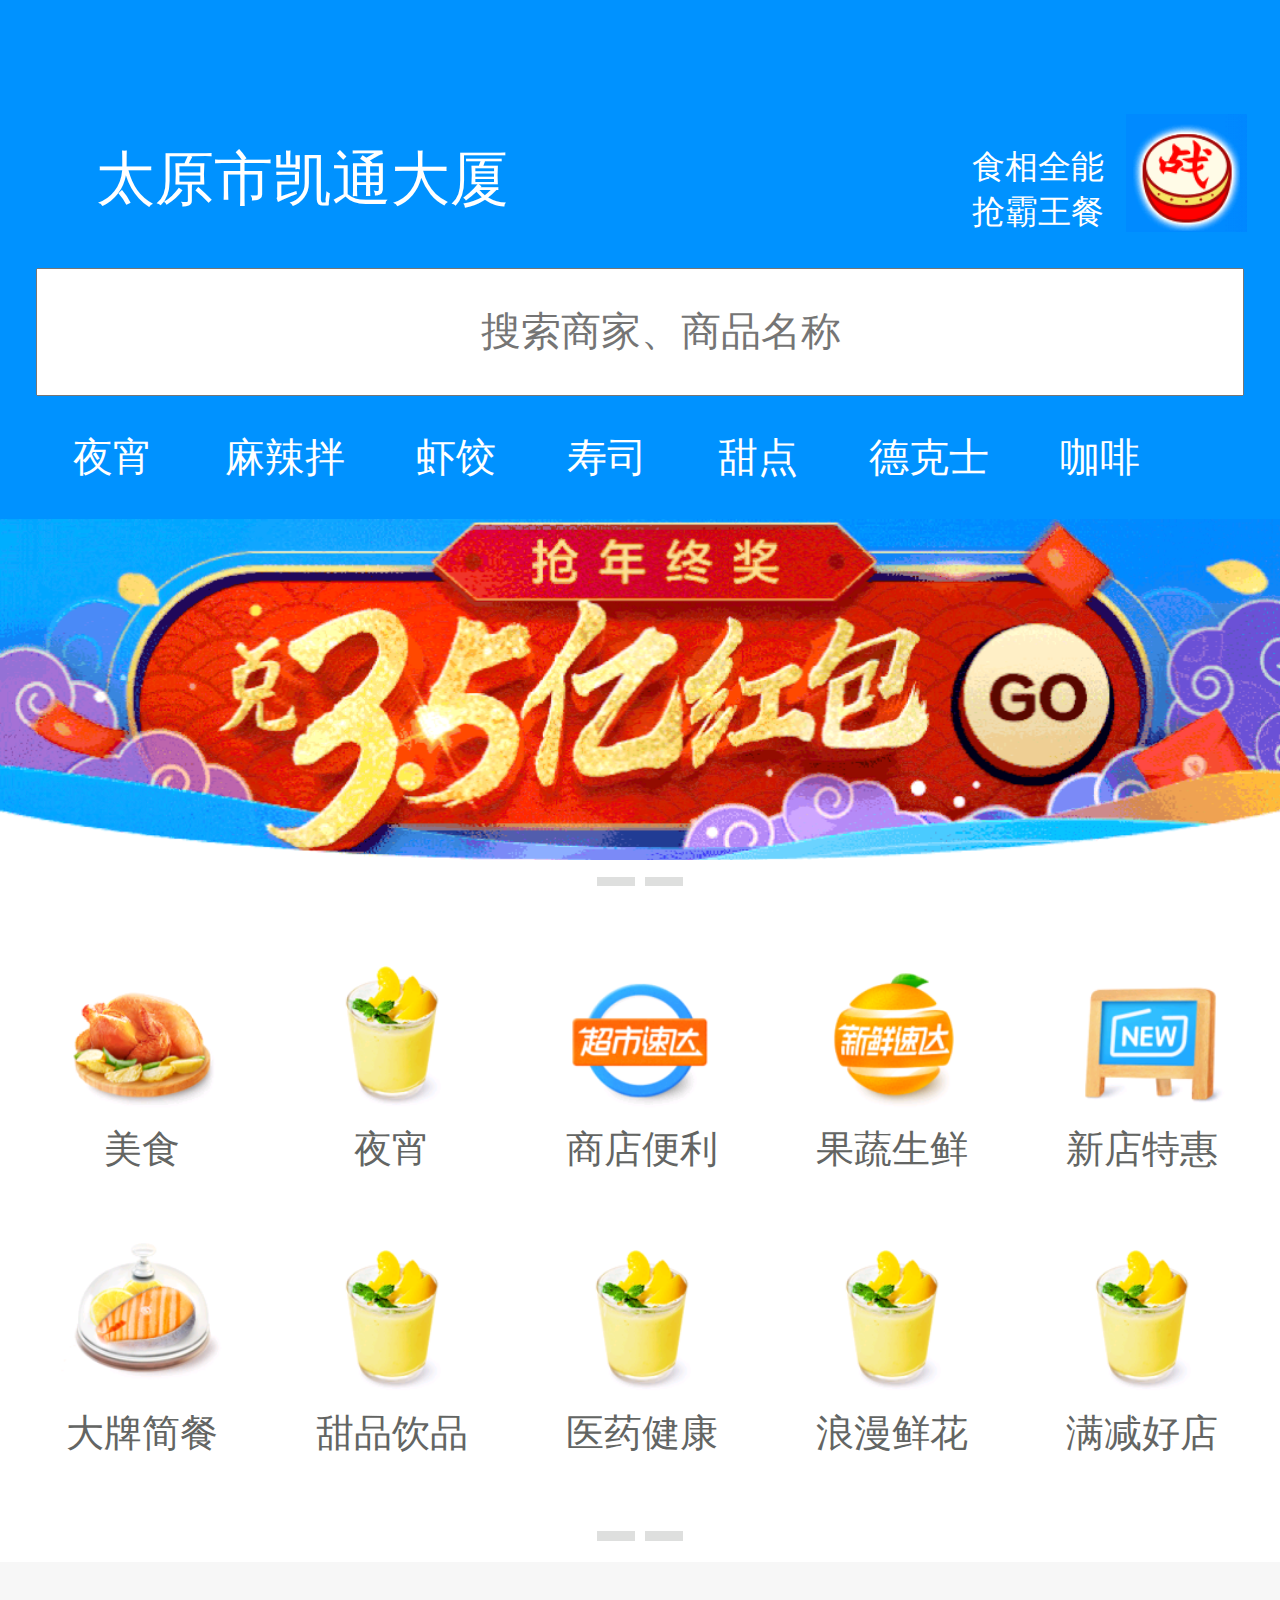
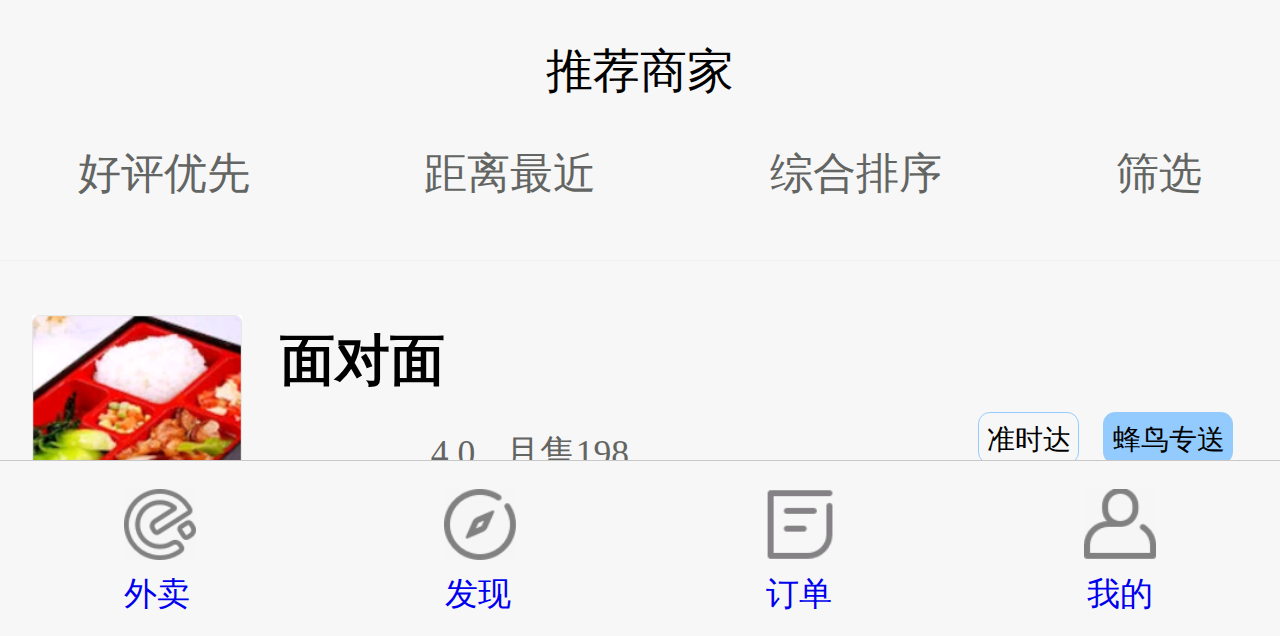
<file: index.html>
<!DOCTYPE html>
<html lang="en">
<head>
	<meta charset="UTF-8">
	<title>开饭啦</title>
	<link rel="stylesheet" href="css/public.css">
    <link rel="stylesheet" href="css/index.css">
    <link rel="stylesheet" href="css/waimai.css">
    
    <script src="js/rem.js"></script>
</head>
<body>
	<div class="topall">
		<div class="syhead">
			<div class="sydingwei">
				<p>
					<span>&#xe62e;</span>&nbsp;太原市凯通大厦
					<span id="sanjiao">&nbsp;&nbsp;&#xe665;</span>
				</p>
			</div>

			<div class="syright">
				<p>食相全能</p>
				<i>抢霸王餐</i>
				<img src="images/images/q_03.png" alt="">
			</div>
		</div>
		<div class="sysousuo">
			<input type="text" placeholder="&#xe65b;&nbsp;搜索商家、商品名称">
		</div>
		<div class="sytitle">
			<p>
				<span>夜宵</span>
				<span>麻辣拌</span>
				<span>虾饺</span>
				<span>寿司</span>
				<span>甜点</span>
				<span>德克士</span>
				<span>咖啡</span>
				<!-- <span class="titem1">蛋糕</span> -->
			</p>
		</div>
	</div>
	<div class="all">
		<img src="images/images/8_02.png" alt="" class="banner">
		<div class="liebiao">
			<div class="gang">
				<div class="g1"></div>
				<div class="g1 g2"></div>
			</div>
			<div class="erjititle">
				<div class="meishi">
					<img src="images/images/s1_03.png" alt="">
					<p>美食</p>
				</div>
				<div class="meishi">
					<img src="images/images/m_03.png" alt="">
					<p>夜宵</p>
				</div>
				<div class="meishi">
					<img src="images/images/ss_03.png" alt="">
					<p>商店便利</p>
				</div>
				<div class="meishi">
					<img src="images/images/sa_03.png" alt="">
					<p>果蔬生鲜</p>
				</div>
				<div class="meishi">
					<img src="images/images/s2_03.png" alt="">
					<p>新店特惠</p>
				</div>
				<div class="meishi">
					<img src="images/images/s6_09.png" alt="">
					<p>大牌简餐</p>
				</div>
				<div class="meishi">
					<img src="images/images/m_03.png" alt="">
					<p>甜品饮品</p>
				</div>
				<div class="meishi">
					<img src="images/images/m_03.png" alt="">
					<p>医药健康</p>
				</div>
				<div class="meishi">
					<img src="images/images/m_03.png" alt="">
					<p>浪漫鲜花</p>
				</div>
				<div class="meishi">
					<img src="images/images/m_03.png" alt="">
					<p>满减好店</p>
				</div>

			</div>
			<div class="gang2">
				<div class="g1"></div>
				<div class="g1 g2"></div>
			</div>
			
		</div>

		<!-- 推荐商家开始 -->
		<div class="tuijian">
			<div class="tjtitle">
				<p class="midtitle">推荐商家</p>
				<p class="midtitle">
					<span>好评优先</span>
					<span>距离最近</span>
					<span>综合排序</span>
					<span id="item3">筛选</span>
				</p>				
			</div>
		</div>
		<!-- 推荐商家结束 -->

		<div class="dianpu">
			<div class="tupian">
				<img src="images/images/t_07.png" alt="">
			</div>
			<div class="dpright">
				<h1>面对面</h1>
				<div class="sale">
					<span>&#xe677;</span>
					<span>&#xe677;</span>
					<span>&#xe677;</span>
					<span>&#xe677;</span>
					<span id="star">&#xe677;</span>
					<i>4.0</i>
					<a>月售198</a>
				</div>
				<div class="send">
					<span>起送20￥</span>
					<span id="xiegang">|</span>
					<span>配送6￥</span>
				</div>
				<p class="faifan"><span>&#xe6bd;&nbsp;&nbsp;盖浇饭</span></p>
				<div class="shoudan">
					<span>首单</span>
					<i>新用户立减15元</i>
				</div>
				<div class="shoudan">
					<span>满减</span>
					<i>满25减10，满35减12，满45减15</i>
				</div>

				<div class="fasong">
					<span class="fs1">&#xe6b3;</span>
					<span class="fs2">准时达</span>
					<span class="fs2 fs3">蜂鸟专送</span>	
					<span class="fs4">34分钟|800m</span>
					<span class="fs5">&#xe668;</span>	
				</div>
				
			</div>
		</div>
		<div class="dianpu">
			<div class="tupian">
				<img src="images/images/ml_03.png" alt="">
			</div>
			<div class="dpright">
				<h1>晨宇麻辣香锅店</h1>
				<div class="sale">
					<span>&#xe677;</span>
					<span>&#xe677;</span>
					<span>&#xe677;</span>
					<span>&#xe677;</span>
					<span id="star">&#xe677;</span>
					<i>4.0</i>
					<a>月售198</a>
				</div>
				<div class="send">
					<span>起送20￥</span>
					<span id="xiegang">|</span>
					<span>配送6￥</span>
				</div>
				<p class="faifan"><span>&#xe6bd;&nbsp;&nbsp;盖浇饭</span></p>
				<div class="shoudan">
					<span>首单</span>
					<i>新用户立减15元</i>
				</div>
				<div class="shoudan">
					<span>满减</span>
					<i>满25减10，满35减12，满45减15</i>
				</div>

				<div class="fasong">
					<span class="fs1">&#xe6b3;</span>
					<span class="fs2">准时达</span>
					<span class="fs2 fs3">蜂鸟专送</span>	
					<span class="fs4">34分钟|800m</span>
					<span class="fs5">&#xe668;</span>	
				</div>
				
			</div>
		</div>
		<div class="dianpu">
			<div class="tupian">
				<img src="images/images/ml2_06.png" alt="">
			</div>
			<div class="dpright">
				<h1>大尚龙虾烧烤</h1>
				<div class="sale">
					<span>&#xe677;</span>
					<span>&#xe677;</span>
					<span>&#xe677;</span>
					<span>&#xe677;</span>
					<span id="star">&#xe677;</span>
					<i>4.0</i>
					<a>月售198</a>
				</div>
				<div class="send">
					<span>起送20￥</span>
					<span id="xiegang">|</span>
					<span>配送6￥</span>
				</div>
				<p class="faifan"><span>&#xe6bd;&nbsp;&nbsp;盖浇饭</span></p>
				<div class="shoudan">
					<span>首单</span>
					<i>新用户立减15元</i>
				</div>
				<div class="shoudan">
					<span>满减</span>
					<i>满25减10，满35减12，满45减15</i>
				</div>

				<div class="fasong">
					<span class="fs1">&#xe6b3;</span>
					<span class="fs2">准时达</span>
					<span class="fs2 fs3">蜂鸟专送</span>	
					<span class="fs4">34分钟|800m</span>
					<span class="fs5">&#xe668;</span>	
				</div>
				
			</div>
		</div>
	</div>

	<!-- 底部 -->

	<div class="foot">
		<div class="ftubiao">
			<!-- <span class="tbitem1">&#xe722;</span> -->
			<img src="images/images/t1_03.png" class="tbitem1">
			<img src="images/images/t5_10.png" >
			<img src="images/images/4_13.png" alt="">
			<img src="images/images/t2_07.png" id="tbitem2">
			
		</div>
		<div class="fwenzi">
			<span><a href="index.html">外卖</a></span>
			<span><a href="faxian.html">发现</a></span>
			<span><a href="orders.html">订单</a></span>
			<span id="tbitem2"><a href="wode.html">我的</a></span>
		</div>
		
	</div>
</body>
</html>
</file>
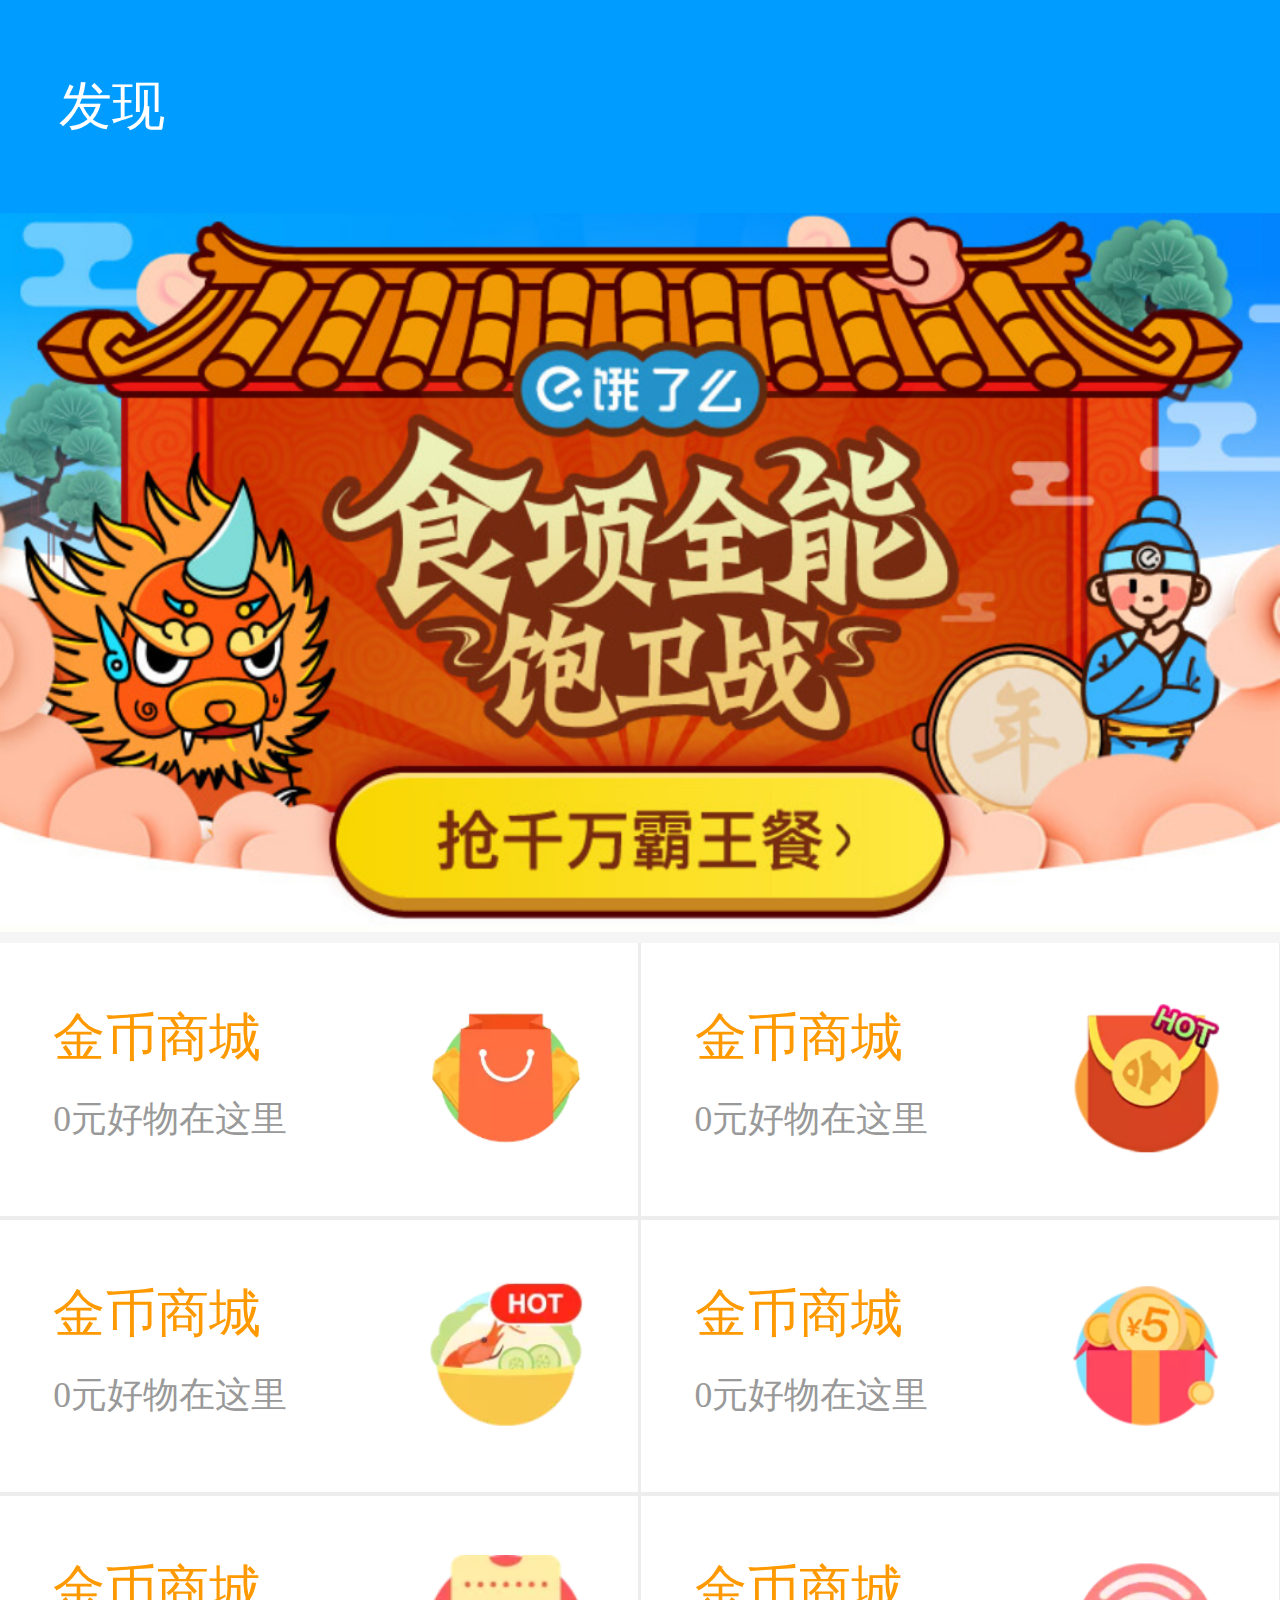
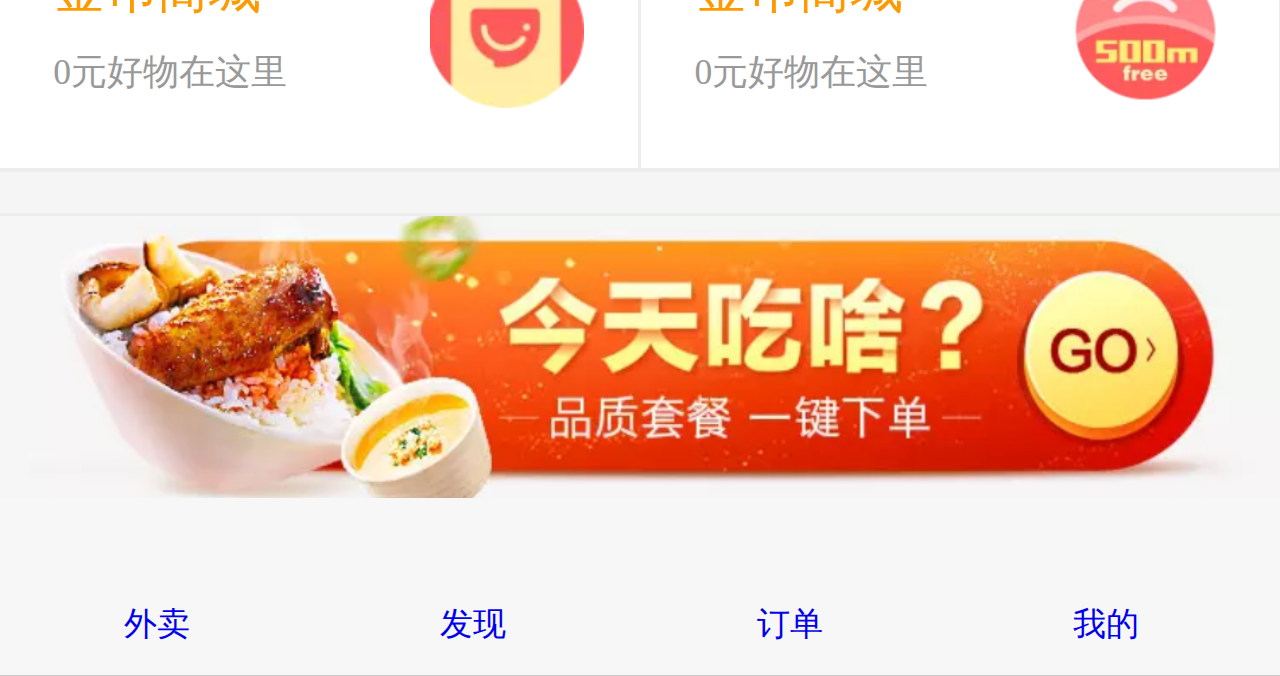
<file: faxian.html>
<!DOCTYPE html>
<html lang="en">
<head>
	<meta charset="UTF-8">
	<title>发现</title>
	<link rel="stylesheet" href="css/faxian.css">
	<link rel="stylesheet" href="css/public.css">
	<script src="js/rem.js"></script>
</head>
<body>
	<!-- 头部 -->
	<header class="title">
		<span>发现</span>
	</header>

	<!-- 内容 -->
	<section class="content">
		<div class="content_top">
			<img src="images/faxian.png" alt="">
		</div>

		<div class="content_list">
			<div class="content_listcontent">
				<div class="content_listleft">
					<p class="list_title">金币商城</p>
					<p class="list_content">0元好物在这里</p>
				</div>
				<div class="list_img">
					<img src="images/faxian_list1.png" alt="">
				</div>
			</div>
			<div class="content_listcontent content_list1">
				<div class="content_listleft">
					<p class="list_title">金币商城</p>
					<p class="list_content">0元好物在这里</p>
				</div>
				<div class="list_img">
					<img src="images/faxian_list2.png" alt="">
				</div>
			</div>
			<div class="content_listcontent">
				<div class="content_listleft">
					<p class="list_title">金币商城</p>
					<p class="list_content">0元好物在这里</p>
				</div>
				<div class="list_img">
					<img src="images/faxian_list3.png" alt="">
				</div>
			</div>
			<div class="content_listcontent content_list1">
				<div class="content_listleft">
					<p class="list_title">金币商城</p>
					<p class="list_content">0元好物在这里</p>
				</div>
				<div class="list_img">
					<img src="images/faxian_list4.png" alt="">
				</div>
			</div>
			<div class="content_listcontent">
				<div class="content_listleft">
					<p class="list_title">金币商城</p>
					<p class="list_content">0元好物在这里</p>
				</div>
				<div class="list_img">
					<img src="images/faxian_list5.png" alt="">
				</div>
			</div>
			<div class="content_listcontent content_list1">
				<div class="content_listleft">
					<p class="list_title">金币商城</p>
					<p class="list_content">0元好物在这里</p>
				</div>
				<div class="list_img">
					<img src="images/faxian_list6.png" alt="">
				</div>
			</div>
		</div>

		<div class="img">
			<img src="images/faxian_mid.png" alt="">
		</div>

		<div class="tuijian">
			<div class="tuijian_top">
				<p class="tuijian_title">-为你推荐-</p>
				<p class="tuijian_text">你的口味，我都懂得</p>
			</div>
			<div class="tuijian_bottom">
				<div class="tuijian_item">
					<div class="tuijian_img">
						<img src="images/faxian_tuijain1.png" alt="">
					</div>
					<div class="tuijian_content">
						<div class="tuijian_dian">
							<p class="tuijian_name">黄焖鸡套餐</p>
							<p class="tuijian_xiao">月售238份 好评率82%</p>
							<p class="tuijian_jia">￥16.8 <span class="tuijian_yuanjia">￥28</span></p>
						</div>
						<div class="tuijian_tedian">&#xe600; 正宗秘制黄焖鸡</div>
					</div>
				</div>

				<div class="tuijian_item">
					<div class="tuijian_img">
						<img src="images/faxian_tuijain1.png" alt="">
					</div>
					<div class="tuijian_content">
						<div class="tuijian_dian">
							<p class="tuijian_name">黄焖鸡套餐</p>
							<p class="tuijian_xiao">月售238份 好评率82%</p>
							<p class="tuijian_jia">￥16.8 <span class="tuijian_yuanjia">￥28</span></p>
						</div>
						<div class="tuijian_tedian">&#xe600; 正宗秘制黄焖鸡</div>
					</div>
				</div>

				<div class="tuijian_item">
					<div class="tuijian_img">
						<img src="images/faxian_tuijain1.png" alt="">
					</div>
					<div class="tuijian_content">
						<div class="tuijian_dian">
							<p class="tuijian_name">黄焖鸡套餐</p>
							<p class="tuijian_xiao">月售238份 好评率82%</p>
							<p class="tuijian_jia">￥16.8 <span class="tuijian_yuanjia">￥28</span></p>
						</div>
						<div class="tuijian_tedian">&#xe600; 正宗秘制黄焖鸡</div>
					</div>
				</div>

				<div class="tuijian_item">
					<div class="tuijian_img">
						<img src="images/faxian_tuijain1.png" alt="">
					</div>
					<div class="tuijian_content">
						<div class="tuijian_dian">
							<p class="tuijian_name">黄焖鸡套餐</p>
							<p class="tuijian_xiao">月售238份 好评率82%</p>
							<p class="tuijian_jia">￥16.8 <span class="tuijian_yuanjia">￥28</span></p>
						</div>
						<div class="tuijian_tedian">&#xe600; 正宗秘制黄焖鸡</div>
					</div>
				</div>

				<div class="tuijian_item">
					<div class="tuijian_img">
						<img src="images/faxian_tuijain1.png" alt="">
					</div>
					<div class="tuijian_content">
						<div class="tuijian_dian">
							<p class="tuijian_name">黄焖鸡套餐</p>
							<p class="tuijian_xiao">月售238份 好评率82%</p>
							<p class="tuijian_jia">￥16.8 <span class="tuijian_yuanjia">￥28</span></p>
						</div>
						<div class="tuijian_tedian">&#xe600; 正宗秘制黄焖鸡</div>
					</div>
				</div>

				<div class="tuijian_item">
					<div class="tuijian_img">
						<img src="images/faxian_tuijain1.png" alt="">
					</div>
					<div class="tuijian_content">
						<div class="tuijian_dian">
							<p class="tuijian_name">黄焖鸡套餐</p>
							<p class="tuijian_xiao">月售238份 好评率82%</p>
							<p class="tuijian_jia">￥16.8 <span class="tuijian_yuanjia">￥28</span></p>
						</div>
						<div class="tuijian_tedian">&#xe600; 正宗秘制黄焖鸡</div>
					</div>
				</div>
			</div>
		</div>
	</section>
	
	<!-- 底部 -->
	<footer>
		<div class="foot">
			<p class="foot_logo">&#xe722;</p>
			<p class="foot_text"><a href="index.html">外卖</a></p>
		</div>
		<div class="foot">
			<p class="foot_logo foot_ciye">&#xe746;</p>
			<p class="foot_text foot_ciye"><a href="faxian.html">发现</a></p>
		</div>
		<div class="foot">
			<p class="foot_logo">&#xe612;</p>
			<p class="foot_text"><a href="orders.html">订单</a></p>
		</div>
		<div class="foot">
			<p class="foot_logo">&#xe61a;</p>
			<p class="foot_text"><a href="wode.html">我的</a></p>
		</div>
	</footer>
</body>
</html>
</file>
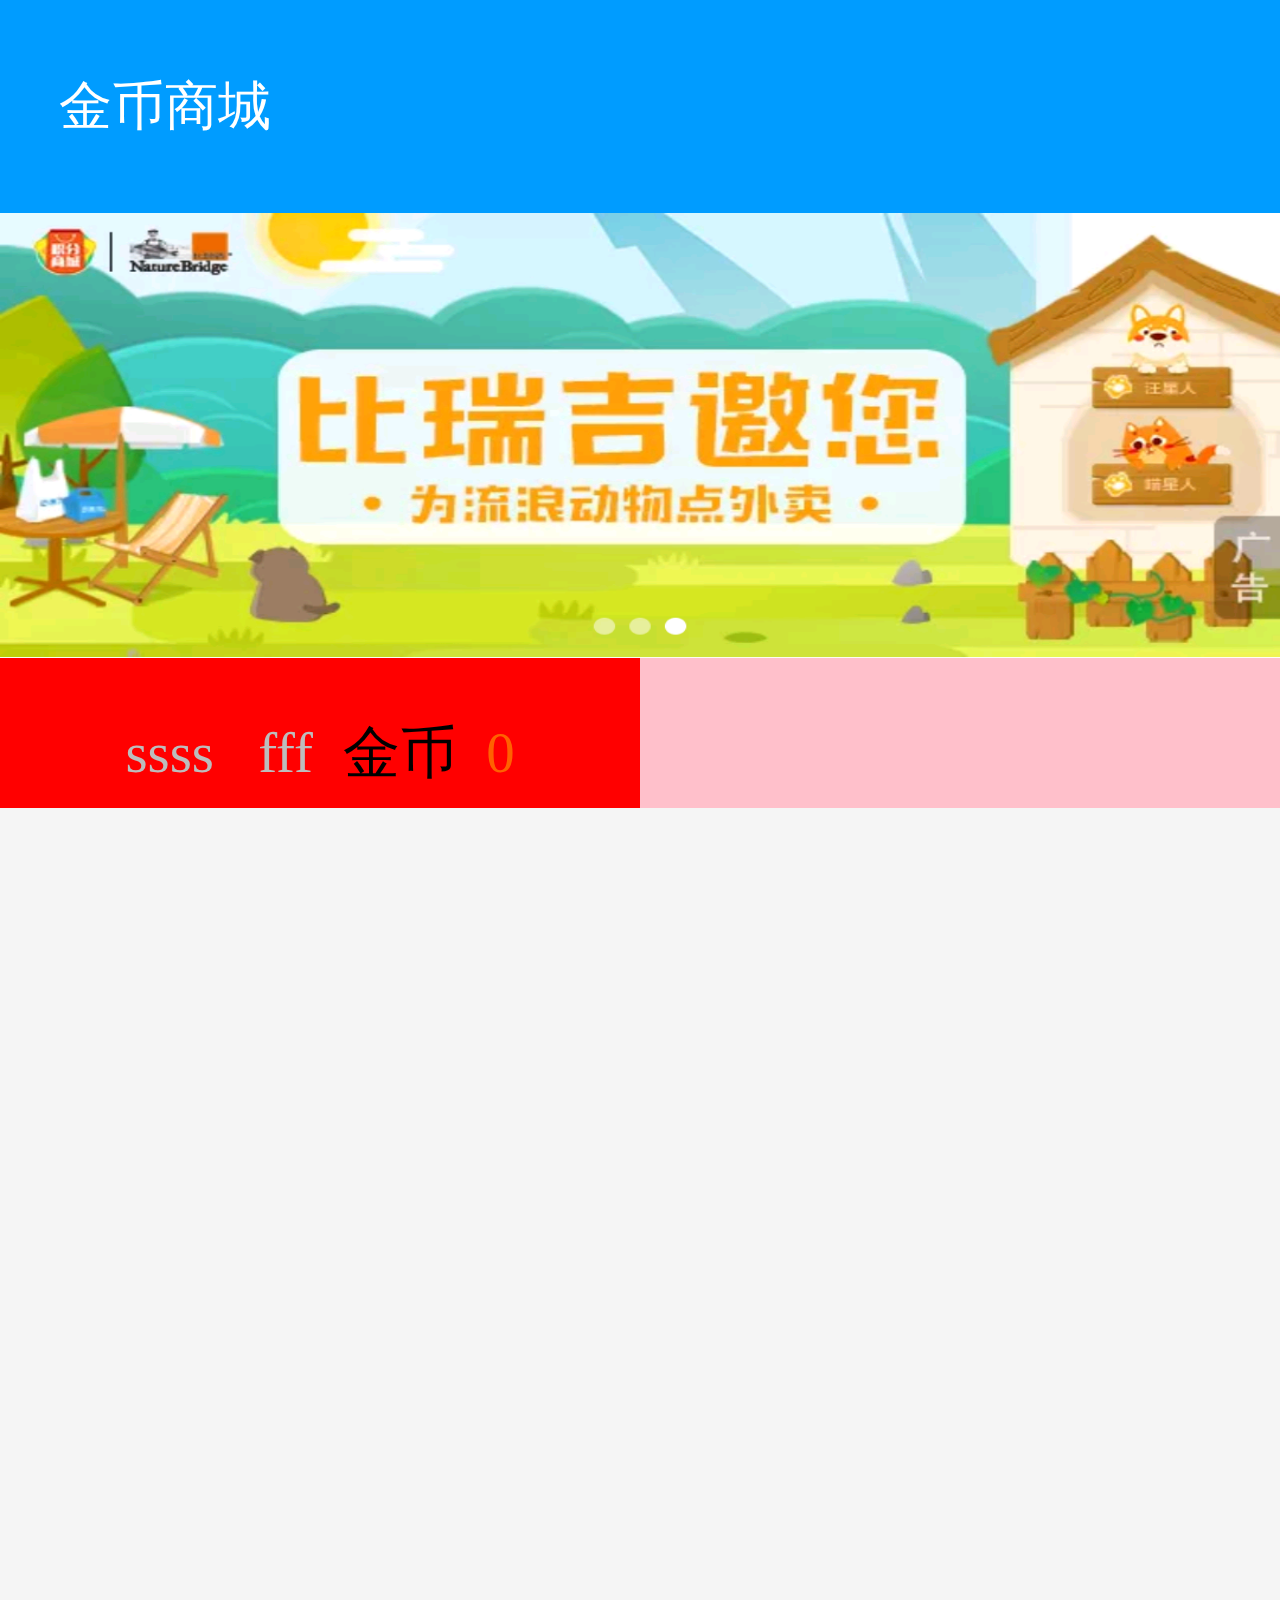
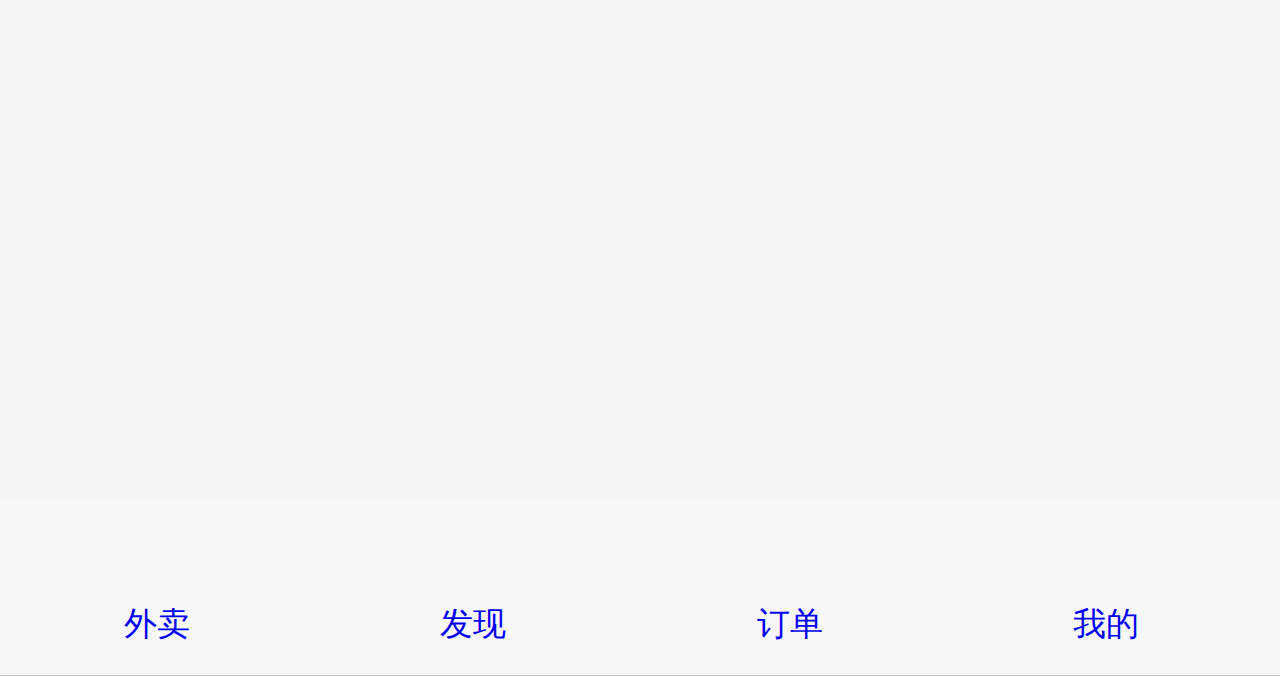
<file: jinbi.html>
<!DOCTYPE html>
<html lang="en">
<head>
	<meta charset="UTF-8">
	<title>发现</title>
	<link rel="stylesheet" href="css/jinbi.css">
	<link rel="stylesheet" href="css/public.css">
	<script src="js/rem.js"></script>
</head>
<body>
	<!-- 头部 -->
	<header class="title">
		<span>金币商城</span>
	</header>

	<!-- 内容 -->
	<section class="content">
		<img src="images/images/j_02.png" alt="" class="banner">
		<div class="content1">
			<div class="content1_left">
				<p>
					<span>ssss&#xe713;fff</span>
					<a>金币</a>
					<i>0</i>
				</p>
			</div>
		</div>
	</section>
	
	<!-- 底部 -->
	<footer>
		<div class="foot">
			<p class="foot_logo">&#xe722;</p>
			<p class="foot_text"><a href="index.html">外卖</a></p>
		</div>
		<div class="foot">
			<p class="foot_logo foot_ciye">&#xe746;</p>
			<p class="foot_text foot_ciye"><a href="faxian.html">发现</a></p>
		</div>
		<div class="foot">
			<p class="foot_logo">&#xe612;</p>
			<p class="foot_text"><a href="orders.html">订单</a></p>
		</div>
		<div class="foot">
			<p class="foot_logo">&#xe61a;</p>
			<p class="foot_text"><a href="wode.html">我的</a></p>
		</div>
	</footer>
</body>
</html>
</file>
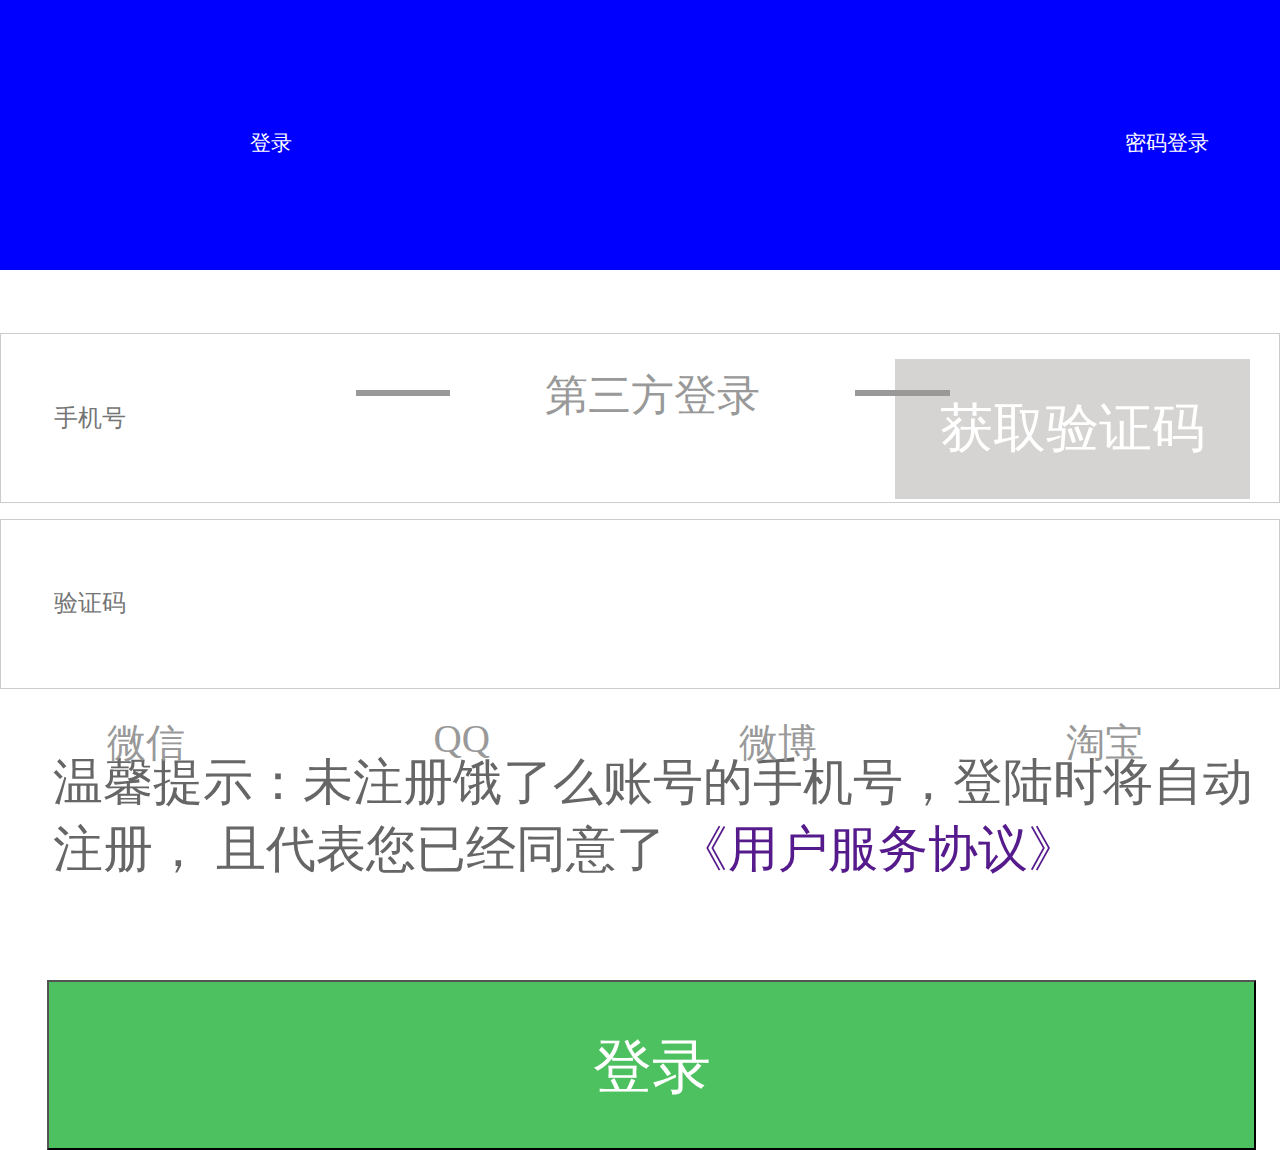
<file: login.html>
<!doctype html>
<html lang="en">
<head>
    <meta charset="UTF-8">
    <meta name="viewport"
          content="width=device-width, user-scalable=no, initial-scale=1.0, maximum-scale=1.0, minimum-scale=1.0">
    <meta http-equiv="X-UA-Compatible" content="ie=edge">
    <title>Login</title>
    <link rel="stylesheet" href="css/login.css">
    <link rel="stylesheet" href="css/public.css">
    <script src="js/rem.js"></script>
</head>
<body>
    <header>
        <div class="head">
            <span class="icon">&#xe767;</span>
            <span>登录</span>
            <span class="pwdlogin">密码登录</span>
        </div>
    </header>
    <main>
        <div class="login">
            <input type="text" placeholder="手机号">
            <input type="text" placeholder="验证码">
            <div class="check">获取验证码</div>
        </div>
        <p class="tip">温馨提示：未注册饿了么账号的手机号，登陆时将自动注册，
            且代表您已经同意了 <a href="">《用户服务协议》</a>
        </p>
        <a href="mine.html"><input type="submit" value="登录" class="main_login" style="outline: none;"></a>
    </main>
    <footer>
        <div class="line"></div>
        <span class="third">第三方登录</span>
        <div class="line line1"></div>
        <div class="other_login">
            <span class="icon icon1">&#xe6e4;</span>
            <span class="icon icon2">&#xe6e3;</span>
            <span class="icon icon3">&#xe6e5;</span>
            <span class="icon icon4">&#xe6e2;</span>
            <span class="wenzi wenzi1">微信</span>
            <span class="wenzi">QQ</span>
            <span class="wenzi">微博</span>
            <span class="wenzi wenzi4">淘宝</span>
        </div>
    </footer>
</body>
</html>
</file>
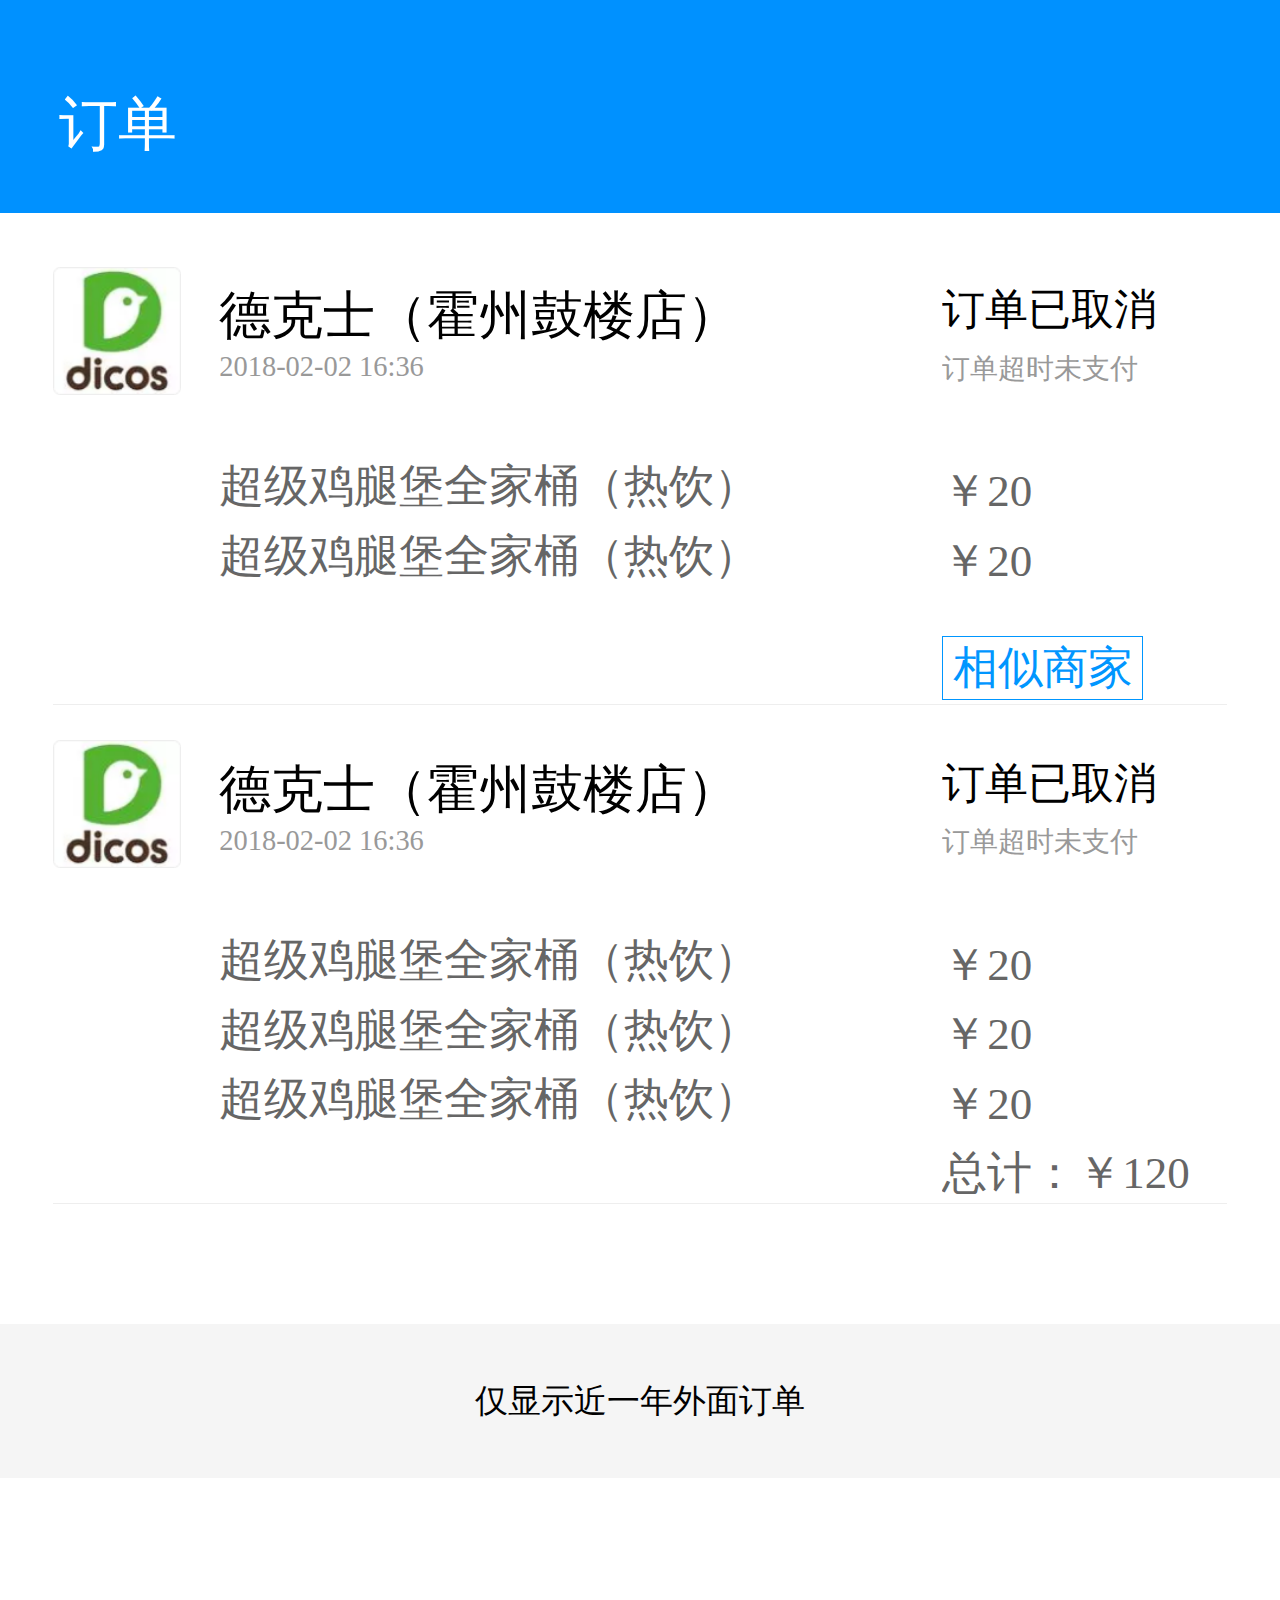
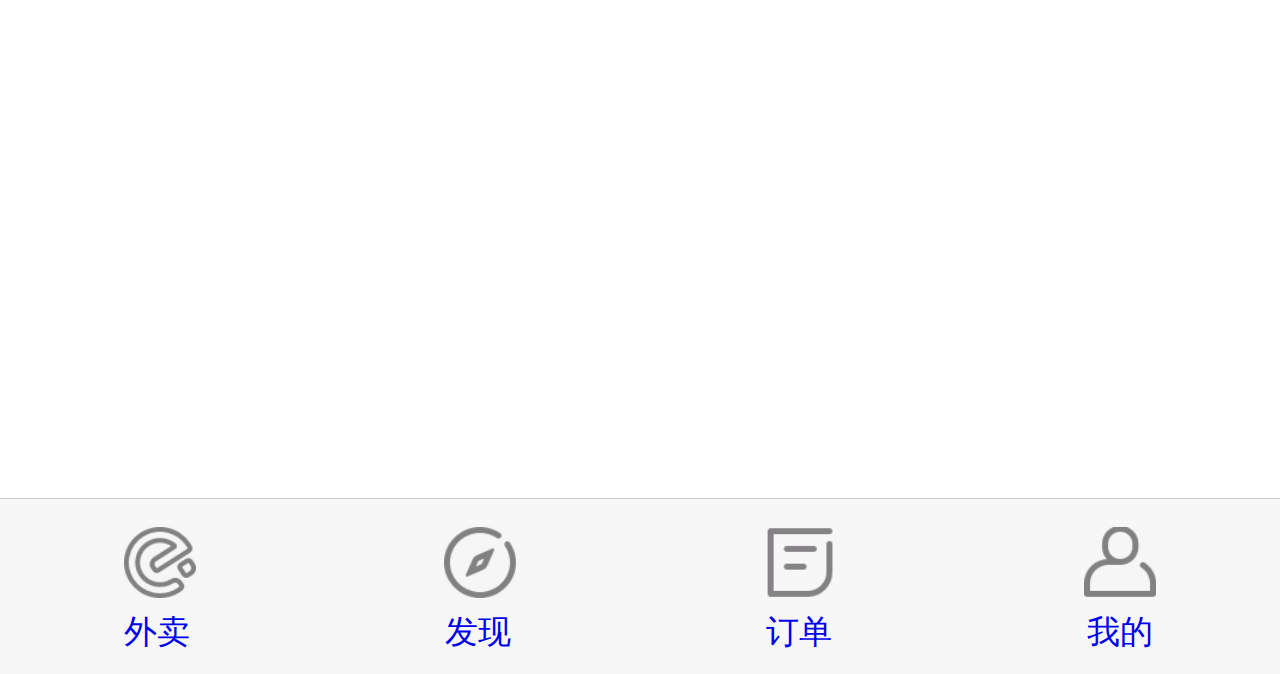
<file: orders.html>
<!DOCTYPE html>
<html lang="en">
<head>
	<meta charset="UTF-8">
	<title>订单</title>
	<link rel="stylesheet" href="css/public.css">
    <link rel="stylesheet" href="css/index.css">
    <script src="js/rem.js"></script>
</head>
<body>
	
	<!-- 头部开始 -->
	<div class="ddhead">
		<p>订单</p>
	</div>
	<!-- 头部结束 -->

	<!-- 内容部分开始 -->
	<div class="bigcontent">
		<div class="ddcontent">
			<div class="order_item">
				<img src="images/dicos.png" alt="">
				<div class="order_item_mid">
					<p class="dname">德克士（霍州鼓楼店）
						 <span>&#xe620;</span>
					</p>
					<p class="dtime">2018-02-02&nbsp;16:36</p>
					<p class="dfood">超级鸡腿堡全家桶（热饮）</p>
					<p class="dfood ditem1">超级鸡腿堡全家桶（热饮）</p>
					
				</div>
				<div class="order_item_right">
					<p class="dname ritem1">订单已取消</p>
					<p class="dtime">订单超时未支付</p>
					<p class="dfood">￥20</p>
					<p class="dfood ditem1">￥20</p>
					
					<p class="dfood ditem1 ditem2">
						<span>相似商家</span>
					</p>
				</div>
			</div>

					<div class="order_item item2">
				<img src="images/dicos.png" alt="">
				<div class="order_item_mid">
					<p class="dname">德克士（霍州鼓楼店）
						 <span>&#xe620;</span>
					</p>
					<p class="dtime">2018-02-02&nbsp;16:36</p>
					<p class="dfood">超级鸡腿堡全家桶（热饮）</p>
					<p class="dfood ditem1">超级鸡腿堡全家桶（热饮）</p>
					<p class="dfood ditem1">超级鸡腿堡全家桶（热饮）</p>
				</div>
				<div class="order_item_right">
					<p class="dname ritem1">订单已取消</p>
					<p class="dtime">订单超时未支付</p>
					<p class="dfood">￥20</p>
					<p class="dfood ditem1">￥20</p>
					<p class="dfood ditem1">￥20</p>
					<p class="dfood ditem1">总计：￥120</p>
				</div>
			</div>

			
			
		</div>
		<div class="hengtiao">
			<p>仅显示近一年外面订单</p>
		</div>
		<!-- 内容部分结束 -->
	</div>
	
	
	<!-- 底部开始 -->
	<div class="foot">
		<div class="ftubiao">
			<!-- <span class="tbitem1">&#xe722;</span> -->
			<img src="images/images/t1_03.png" class="tbitem1">
			<img src="images/images/t5_10.png" >
			<img src="images/images/4_13.png" alt="">
			<img src="images/images/t2_07.png" id="tbitem2">
			
		</div>
		<div class="fwenzi">
			<span><a href="index.html">外卖</a></span>
			<span><a href="faxian.html">发现</a></span>
			<span><a href="orders.html">订单</a></span>
			<span id="tbitem2"><a href="wode.html">我的</a></span>
		</div>
		
	</div>
	<!-- 底部结束 -->

</body>
</html>
</file>
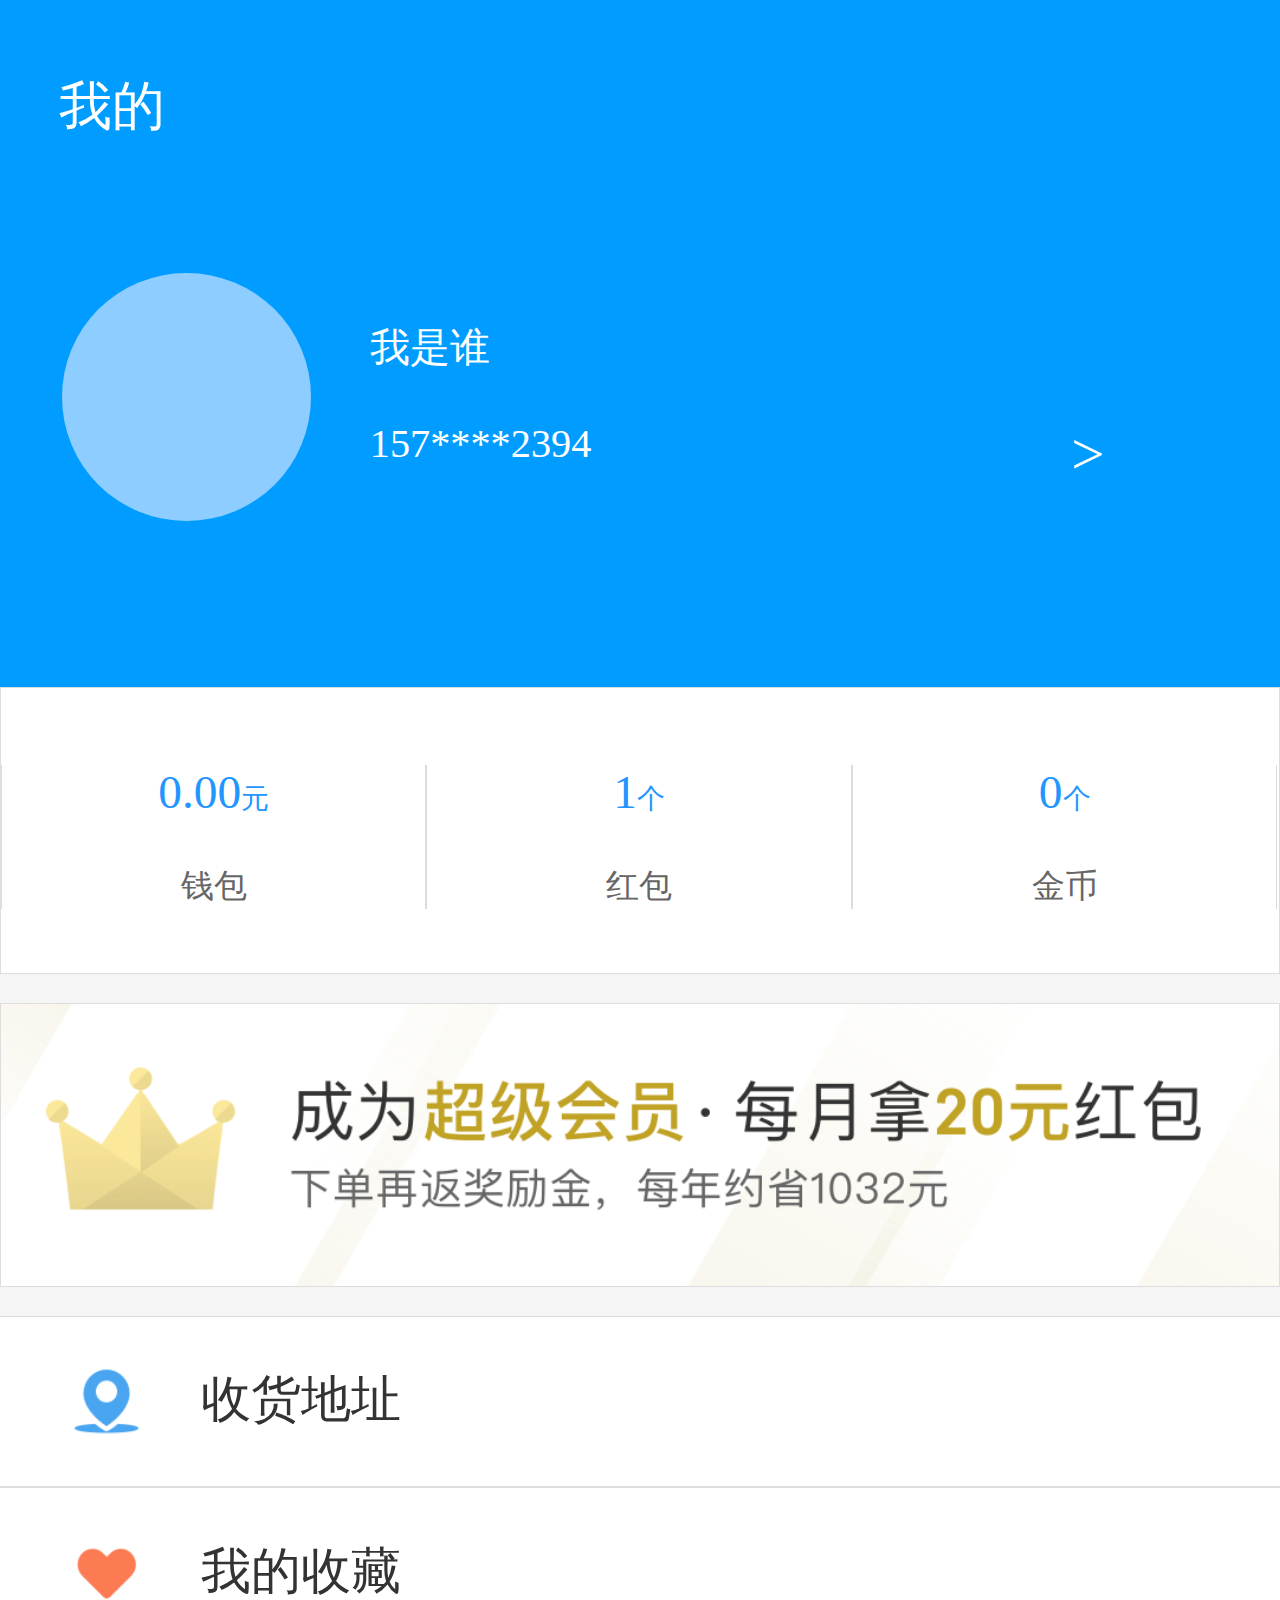
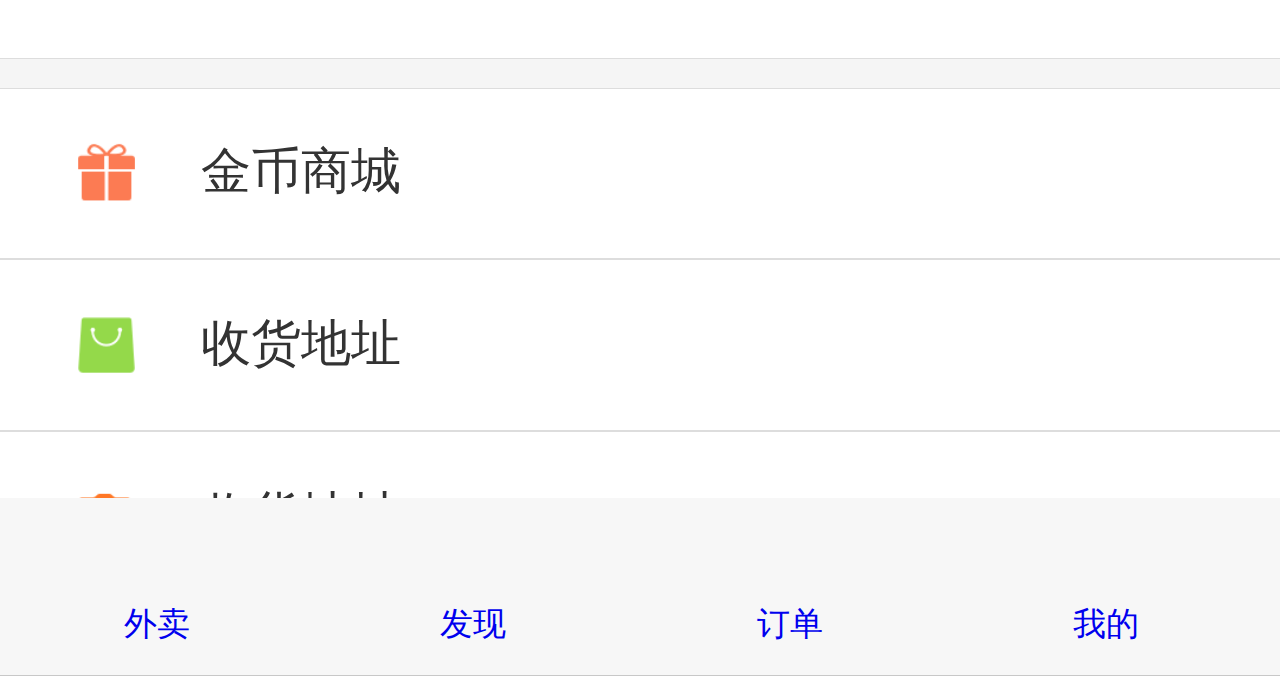
<file: wode.html>
<!DOCTYPE html>
<html lang="en">
<head>
	<meta charset="UTF-8">
	<title>我的</title>
	<link rel="stylesheet" href="css/wode.css">
	<link rel="stylesheet" href="css/public.css">
	<script src="js/rem.js"></script>
</head>
<body>
	<!-- 头部 -->
	<header class="title">
		<span class="wtou_it1">我的</span>
		<span class="wtou_it2">&#xe691;</span>
		<span class="wtou_it3">&#xe66e;</span>
	</header>

	<section class="content">
		<div class="login">
			<div class="touxiang"></div>
			<div class="user">
				<p class="username">我是谁</p>
				<p class="usertele">157****2394<span>&gt;</span></p>
			</div>
		</div>

		<div class="list">
			<div class="list_item">
				<p class="list_title">0.00<span>元</span></p>
				<p class="list_name">钱包</p>
			</div>

			<div class="list_item">
				<p class="list_title">1<span>个</span></p>
				<p class="list_name">红包</p>
			</div>

			<div class="list_item">
				<p class="list_title">0<span>个</span></p>
				<p class="list_name">金币</p>
			</div>
		</div>

		<div class="img">
			<img src="images/images/wode.png" alt="">
		</div>

		<div class="item">
			<img src="images/images/wode1.png" alt="">
			<p class="item_content">收货地址</p>
		</div>
		<div class="item item1">
			<img src="images/images/wode2.png" alt="">
			<p class="item_content">我的收藏</p>
		</div>

		<div class="item">
			<img src="images/images/wode3.png" alt="">
			<p class="item_content">金币商城</p>
		</div>
		<div class="item item1">
			<img src="images/images/wode4.png" alt="">
			<p class="item_content">收货地址</p>
		</div>
		<div class="item item1">
			<img src="images/images/wode5.png" alt="">
			<p class="item_content">收货地址</p>
		</div>
		<div class="item item1">
			<img src="images/images/wode6.png" alt="">
			<p class="item_content">收货地址</p>
		</div>
		<div class="item item1">
			<img src="images/images/wode7.png" alt="">
			<p class="item_content">收货地址</p>
		</div>
		<div class="item item1">
			<img src="images/images/wode8.png" alt="">
			<p class="item_content">收货地址</p>
		</div>
		<div class="item item1">
			<img src="images/images/wode9.png" alt="">
			<p class="item_content">收货地址</p>
		</div>

		<div class="item">
			<img src="images/images/wode10.png" alt="">
			<p class="item_content">我的客服</p>
		</div>
		<div class="item item1">
			<img src="images/images/wode11.png" alt="">
			<p class="item_content">欢迎评分</p>
		</div>
		<div class="item item1">
			<img src="images/images/wode12.png" alt="">
			<p class="item_content">加盟合作</p>
		</div>
	</section>

	<!-- 底部 -->
	<footer>
		<div class="foot">
			<p class="foot_logo">&#xe722;</p>
			<p class="foot_text"><a href="index.html">外卖</a></p>
		</div>
		<div class="foot">
			<p class="foot_logo foot_ciye">&#xe746;</p>
			<p class="foot_text foot_ciye"><a href="faxian.html">发现</a></p>
		</div>
		<div class="foot">
			<p class="foot_logo">&#xe612;</p>
			<p class="foot_text"><a href="orders.html">订单</a></p>
		</div>
		<div class="foot">
			<p class="foot_logo">&#xe61a;</p>
			<p class="foot_text"><a href="wode.html">我的</a></p>
		</div>
	</footer>
</body>
</html>
</file>
<file: css/public.css>
/*清除默认样式*/
*{
	margin: 0;/*body -8px;清除body*/
	text-decoration-line:none; /*清除a标签的下划线*/
	font-style: normal;/*字体斜体i,em*/
	padding:0;
	margin:0;
	list-style: none;/*清除列表默认样式*/
	-webkit-tap-highlight-color:rgba(0,0,0,0);
	box-sizing: border-box;
}
img{
	width: 100%;
	height: 100%;
	border:0;
	display: block;
}
</file>
<file: css/index.css>
@font-face {
  font-family: 'iconfont';  /* project id 561407 */
  src: url('https://at.alicdn.com/t/font_561407_hlcj7t77ql9mgqfr.eot');
  src: url('https://at.alicdn.com/t/font_561407_hlcj7t77ql9mgqfr.eot?#iefix') format('embedded-opentype'),
  url('https://at.alicdn.com/t/font_561407_hlcj7t77ql9mgqfr.woff') format('woff'),
  url('https://at.alicdn.com/t/font_561407_hlcj7t77ql9mgqfr.ttf') format('truetype'),
  url('https://at.alicdn.com/t/font_561407_hlcj7t77ql9mgqfr.svg#iconfont') format('svg');
}
.ddhead{
	width: 10.8rem;
	/*height: 2.4rem;*/
	height: 1.8rem;
	background-color: #0091FF;
	overflow:hidden;
	color: white;
	/*position: fixed;*/
}
.wode{
	/*height: 5.77em;*/
	height: 3.97rem;
	position: relative;
	font-family: 'iconfont';
}
.ddhead p{
	margin-top: 0.72rem;
	font-size: 0.5rem;
	margin-left: 0.5rem;
	font-family: '微软雅黑';
}
.foot{
	width: 100%;
	height: 1.49rem;
	background-color: #F7F7F7;
	border-top:0.01rem solid #C8C8C8;
	padding-left: 1.05rem;
	padding-right: 1.05rem;
	padding-top: 0.24rem;
	padding-bottom: 0.2rem;
	

}
.ftubiao{
	height: 0.6rem;
	width: 100%;
	/*background-color: red;*/
	}
.fwenzi{
	width: 100%;
	/*background-color: red;*/
	height: 0.45rem;
	font-size: 0.48rem;

}
.ftubiao span{
	font-family: 'iconfont';
	font-size: 0.6rem;
	float: left;
}

.fwenzi span{
	font-size: 0.28rem;
	float: left;
	margin-top: 0.2rem;
}
.ddcontent{
	width: 100%;
	
	padding: 0.45rem;
	/*background-color: green;*/
	/*height: 16.44rem; */
	overflow-y: scroll;
}
.bigcontent{
	height: 15.9rem;
}
.hengtiao{
	width: 100%;
	height: 1.30rem;
	background-color: #F5F5F5;
	margin-top: 0.56rem;
	font-size: 0.28rem;
	text-align: center;
}
.hengtiao p{
	line-height: 1.3rem;
}
.order_item{
	width: 100%;
	/*height: 4.09rem;*/
	border-bottom: 0.01rem solid #eee;
	/*background-color: yellow;*/
	overflow: hidden;

}
.order_item img{
	width: 1.08rem;
	height: 1.08rem;
	float: left;
}
.order_item_mid{
	width: 6.42rem;
	height: 100%;
	/*background-color: red;*/
	float: left;
	padding-left: 0.32rem;
	
}
.dname{
	font-family: 'iconfont';
	font-size: 0.44rem;
	margin-top: 0.12rem;
}
.ritem1{
	font-size: 0.36rem;
	/*line-height: 0.44rem;*/
	height: 0.58rem;
}
.dtime{
	font-size: 0.24rem;
	color: #999999;

}
.dfood{
	font-size: 0.38rem;
	color: #666666;
	margin-top: 0.62rem;
}
.ditem1{
	/*margin-top: 0.14rem;*/
	margin-top: 0.08rem;
}
.ditem2{
	margin-top: 0.4rem;
	margin-bottom: 0.05rem;
	
}
.ditem2 span{
	border:0.01rem solid #0096FF;
	padding:0.05rem 0.08rem;
	color: #0096FF;


}
.order_item_right{
	width: 2.4rem;
	height: 100%;
	/*background-color: pink;*/
	float: left;
	overflow:hidden;
}

#tbitem2{
	margin-right: 0rem;
}
.ftubiao img{
	width: 0.6rem;
	height: 0.6rem;
	margin-right: 2.1rem;
	float: left;
}
.fwenzi span{
	margin-right: 2.15rem;
	margin-top: 0.1rem;
}
.item2{
	margin-top: 0.3rem;
}
.wtou{
	/*margin-top: 1.33rem;*/
	overflow: hidden;
}
.wtou_it1{
	margin-left: 0.5rem;
	margin-right: 6.3rem;
	font-size: 0.48rem;
	margin-top: 1.33rem;
	
}
.wtou_it2{
	margin-right: 0.82rem;
	font-size: 0.60rem;
}
.wtou_it3{
	margin-right: 0.42rem;
	font-size: 0.60rem;
}
.touxiang{
	width: 2.10rem;
	height: 2.10rem;
	border-radius: 1.05rem;
	background-color: #A5DBFF;
	margin-left: 0.5rem;
	margin-top: 0.95rem;
	float: left;

}
.login{
	font-size: 0.48rem;
	position: absolute;
	left: 3.2rem;
	top:2.8rem;

}
.tequan{
	font-size: 0.3rem;
	position: absolute;
	left: 3.2rem;
	top:3.6rem;
}
.fuhao{
	font-size: 0.3rem;
	position: absolute;
	font-size: 0.5rem;
	top:3.84rem;
	right: 0.54rem;
}
.wodecontent{
	width: 100%;
	background-color: #F7F7F7;
	float: left;
	/*height: 11.86rem; */
	
	
}

.wodecontent_item1{
	width: 100%;
	/*padding: 0.45rem;*/
	background-color: green;
	height: 2.40rem; 
	border-top: 0.01rem solid #DEDFDE;
	border-bottom:  0.01rem solid #DEDFDE;
	color: #6B696B;
	margin-bottom: 0.24rem;
}
.qianbao{
	width: 3.6rem;
	height: 100%;
	background-color: red;
	border-right:  0.01rem solid #DEDFDE;
	float: left;
}
.qianbao img{
	width: 0.84rem;
	height: 0.84rem;
	margin:0 auto;
	margin-top: 0.42rem;
}
.qianbao p{
	text-align: center;
	margin-top: 0.21rem;
	font-size: 0.32rem;
}
.address{
	width: 100%;
	height: 1.44rem;
	border-top:  0.03rem solid #DEDFDE;
	border-bottom:  0.03rem solid #DEDFDE;
	background-color: green;
	float: left;
	font-family: 'iconfont';
}
.jinbi{
	margin-bottom: 0.24rem;
}
.shoucang{
	border-top:  0rem solid #DEDFDE;
    margin-bottom: 0.24rem;
}
.join{
	 margin-bottom: 0rem;
}
.address p{
	height: 0.54rem;
	line-height: 1.44rem;
	margin-top: 0.45rem;
	background-color: red;
}
.address span{
	line-height: 0.54rem;
	font-size: 0.54rem;
	float: left;
	margin-left: 0.2rem;
	margin-right: 0.29rem;
}
.address i{
	line-height: 0.54rem;
	font-size: 0.44rem;
	float: left;
}
.hezuo{
	/*margin-bottom: 1.2rem;*/
}

.syhead{
	width: 100%;
	height: 2.26rem;
	background-color: #0092FF;
	position: relative;
}
.sysousuo{
	height: 1.08rem;
	width: 100%;
	background-color: #0092FF;
	padding-left:0.3rem;
	padding-right: 0.3rem;

}
.sysousuo input{
	width: 100%;
	height: 100%;
	float: left;
	text-align: center;
	font-size: 0.34rem;
	font-family: 'iconfont';
}
.sysousuo span{
	font-size: 0.42rem;
}
.sytitle{
	width: 100%;
	height: 1.04rem;
	background-color: #0092FF;
	padding-left: 0.62rem;
	/*padding-right: 0.62rem;*/

}
.sytitle span{
	font-size: 0.34rem;
	color: white;
	float: left;
	margin-right: 0.6rem;
}
.titem1{
	margin-right: 0rem;
}
.sytitle p{
	height: 0.34rem;
	line-height: 1.04rem;
	text-align: center;
}
.banner{
	width: 100%;
	height: 2.88rem;
}
.sydingwei{
	width: 6.6rem;
	height: 1.6rem;
	/*background-color: red;*/
	position: absolute;
	left: 0.3rem;
	bottom: 0.3rem;
	font-family: 'iconfont';
	float: left;
}
.sydingwei p{
	height: 0.5rem;
	line-height: 2.3rem;
	/*background-color: green;*/
	font-size: 0.5rem;
	color: white;
	position: relative;
	float: left;
}
#sanjiao{
	font-size: 0.12rem;
	position: absolute;
	top:0.05rem;
	margin-left: 0.36rem;
}
.syright{
	width: 2.6rem;
	height: 1rem;
	/*background-color: green;*/
	font-size: 0.28rem;
	position: absolute;
	right: 0rem;
	color: white;
	/*top:1.21rem;*/
	/*top:1rem;*/
	bottom: 0.3rem;
	
}
.syright img{
	width: 1.02rem;
	height: 1rem;
	position: absolute;
	right: 0.28rem;
	top:0;
}
.syright p{
	margin-top: 0.26rem;
}
.liebiao{
	width: 100%;
	height: 5.92rem;
	background-color: white;
	overflow: hidden;
	margin-bottom: 0.3rem;
}
.gang{
	width: 0.73rem;
	height: 0.22rem;
	/*background-color: red;*/
	margin:0 auto;
	overflow: hidden;
	margin-bottom: 0.07rem;
}
.g1{
	width: 0.32rem;
	height: 0.08rem;
	background-color: #DEDFDE;
	margin-top: 0.14rem;
	margin-right: 0.09rem;
	float: left;
}
.g1:hover{
	background-color: #B5B6B5;
}
.g2{
	margin-right:0rem;
}
.meishi{
	width: 1.83rem;
	height: 2.40rem;
	/*background-color: yellow;*/
	margin-left: 0.28rem;
	float: left;
}
.meishi img{
	width: 1.83rem;
	height: 1.83rem;
	margin-bottom: 0.1rem;
}
.meishi p{
	width: 1.83rem;
	height:  0.32rem;
	font-size: 0.32rem;
	text-align: center;
	/*background-color: red;*/
	color:#636563;
}
.gang2{
	width: 0.73rem;
	height: 0.22rem;
	margin:0 auto;
	margin-top: 0.43rem;
	/*background-color: red;*/
	overflow: hidden;
	margin-bottom: 0.07rem;
}
.erjititle{
	overflow:hidden;
}
</file>
<file: css/waimai.css>
@font-face {
  font-family: 'iconfont';  /* project id 561407 */
  src: url('https://at.alicdn.com/t/font_561407_8ysvdghczbyb9.eot');
  src: url('//at.alicdn.com/t/font_561407_8ysvdghczbyb9.eot?#iefix') format('embedded-opentype'),
  url('https://at.alicdn.com/t/font_561407_8ysvdghczbyb9.woff') format('woff'),
  url('https://at.alicdn.com/t/font_561407_8ysvdghczbyb9.ttf') format('truetype'),
  url('https://at.alicdn.com/t/font_561407_8ysvdghczbyb9.svg#iconfont') format('svg');
}
.header{
	
	height: 1.8rem;
	background-color: red;
	font-family: 'iconfont';
	background-color: #0096FF;
	font-size: 0.6rem;
	color: white;
	line-height: 1.8rem;
}
.tuijian{
	height: 2.22rem;
	width: 100%;
	/*background-color: red;*/
	border-bottom: 0.01rem solid #EFEFEF;
	position: relative;
}
.tjtitle{
	width: 100%;
	height: 1.74rem;
	
	
}
/*.tjtitle p{
	float: left;
	text-align: center;
	font-size: 0.4rem;
	margin-left: 0.3rem;
	margin-right: 0.3rem;
	/*line-height: 1.71rem;*/


.midtitle{
	width: 100%;
	text-align: center;
	float: left;
	font-size: 0.4rem;
	margin-top: 0.54rem;
}
.midtitle{
	margin-top: 0.35rem;
	float: left;
}
.midtitle span{
	
	font-size: 0.36rem;
	margin-right: 1.37rem;
	color: #636563;
	
}
#item3{
	margin-right: 0rem;
}
.xian{
	width: 0.6rem;
	height: 0.02rem;
	background-color: black;
	float: left;
	position:absolute;
	top: 0;
	bottom: 0;
	left: 0rem;
	right: 0rem;
	margin:auto;
}
.dian{
	width: 0.04rem;
	height: 0.04rem;
	/*background-color: black;*/
	border-radius: 0.02rem;
	float: left;
	margin-left: 0.06rem;
	position:absolute;
	top: 0;
	bottom: 0;
	left: 0rem;
	right: 0rem;
	margin:auto;
}
.ditem1{
	margin-right: 0.06rem;
	margin-left: 0rem;
}
.dianpu{
	width: 100%;
	padding-left: 0.27rem;
	padding-right: 0.27rem;
	padding-top: 0.46rem;
	height: 4.78rem;
	border-bottom: 0.01rem solid #EFEFEF;
	/*background-color: green;*/
}
.tupian{
	width: 1.77rem;
	height: 100%;
	/*background-color: red;*/
	float: left;
}
.tupian img{
	width: 1.77rem;
	height: 1.77rem;
}
.dpright{
	float: left;
	width: 8.49rem;
	height: 100%;
	/*background-color: pink;*/
	padding-left: 0.32rem;
	position: relative;
}
.dpright h1{
	font-size: 0.46rem;
	margin-top: 0.08rem;
}
.sale span{
	font-family: 'iconfont';
	float: left;
	line-height: 0.3rem;
	font-size: 0.22rem;
	margin-right: 0.07rem;
	color: #FFB200;
}
#star{
	color: #EFEFEF;
}
.sale{
	height: 0.3rem;
	/*background-color: red;*/
	color: #636563;
	margin-top: 0.32rem;
	margin-bottom: 0.34rem;
}
.sale i{
	line-height: 0.3rem;
	float: left;
	font-size: 0.3rem;
	margin-left: 0.07rem;
	margin-right: 0.24rem;
}
.sale a{
	line-height: 0.3rem;
	float: left;
	font-size: 0.3rem;
	/*//margin-left: 0.07rem;*/
	margin-right: 0.24rem;
}
.send{
	font-size: 0.3rem;
	color: #636563;
	margin-bottom: 0.38rem;
}
#xiegang{
	margin-left: 0.13rem;
	margin-right: 0.13rem;

}
.faifan{
	font-family: 'iconfont';
	font-size: 0.28rem;
	margin-bottom: 0.22rem;
}
.faifan span{
	border:0.02rem solid #EFEFEF;
	padding-top:0.05rem;
	padding-left: 0.05rem;
	padding-right: 0.05rem;
	padding-bottom: 0.03rem;
}
.shoudan span{
	border:0.02rem solid #E7EFDE ;
	font-size: 0.26rem;
	padding-top:0.05rem;
	padding-left: 0.05rem;
	padding-right: 0.05rem;
	padding-bottom: 0.03rem;
	background-color: #EFFBE7;
	border-radius: 0.01rem;
	float: left;
	margin-right: 0.13rem;
	color: #738663;

}
.shoudan i{
	font-size: 0.3rem;
	float: left;
	color: #636563;
}
.shoudan{
	float: left;
	width: 100%;
	margin-bottom: 0.2rem;

}
.fasong{
	width: 2.28rem;
	height: 100%;
	/*background-color: yellow;*/
	position: absolute;
	top:0rem;
	right: 0rem;
	float: left;
}
.fasong span{
	
}
.fs1{
	position: absolute;
	width: 0.06rem;
	height:0.06rem;
	/*right: 0.02rem;*/
	left: 1.96rem;
	font-family: 'iconfont';
	float: right;
	line-height: 0.06rem;
	margin-top: 0.2rem;
	color: black;
	font-size: 0.06rem;
	z-index: 999;
}
.all{
	width: 100%;
	/*height: 23.64rem;*/
	/*height: 13.7rem;*/
	height: 13rem;
	overflow: scroll;
	
}
.topall{

	width: 100%;
	height: 3.68em;
	
	
}
.fs2{
	padding-top: 0.06rem;
	padding-bottom: 0.04rem;
	padding-right: 0.06rem;
	padding-left: 0.07rem;
	border:0.01rem solid #94CBFF;
	font-size: 0.24rem;
	border-radius: 0.1rem;
	position: absolute;
	top:0.82rem;
}
.fs3{
	position: absolute;
	top:0.82rem;
	left: 1.06rem;
	background-color: #94CBFF;
}
.fs4{
	font-size: 0.24rem;
	position: absolute;
	top:1.53rem;
	right: 0;
	left: 0;
	margin:0 auto;

}
.fs5{
	font-family: 'iconfont';
	font-size: 0.12rem;
	color: #CECFCE;

	position: absolute;
	right: 0.07rem;
	top:2.93rem;
}
body{
	background-color: #F7F7F7;
}
</file>
<file: css/faxian.css>
@font-face {
  font-family: 'iconfont';  /* project id 561462 */
  src: url('https://at.alicdn.com/t/font_561462_fwk6esuhrzup7gb9.eot');
  src: url('https://at.alicdn.com/t/font_561462_fwk6esuhrzup7gb9.eot?#iefix') format('embedded-opentype'),
  url('https://at.alicdn.com/t/font_561462_fwk6esuhrzup7gb9.woff') format('woff'),
  url('https://at.alicdn.com/t/font_561462_fwk6esuhrzup7gb9.ttf') format('truetype'),
  url('https://at.alicdn.com/t/font_561462_fwk6esuhrzup7gb9.svg#iconfont') format('svg');
}
body{
	background-color: #f5f5f5;
}
.title{
	width: 100%;
	height: 1.8rem;
	background-color: #009cff;
	padding: 0 0.5rem;
	font-size: 0.45rem;
	line-height: 1.8rem;
	color: #fff;
}
.content{
	width: 100%;
	height: 15.9rem;
	overflow: scroll;
}
.content_top{
	width: 100%;
	height: 6.06rem;
	margin-bottom: 0.1rem;
}
.content_list{
	width: 100%;
	background-color: #ededed;
	padding-top: 0.03rem 0;
	margin-top: 0.1rem;
	overflow: hidden;
}
.content_listcontent{
	width: 5.38rem;
	height: 2.3rem;
	margin-right: 0.03rem;
	margin-bottom: 0.03rem;
	background-color:#fff;
	float: left;
	padding: 0.5rem 0.45rem;
}
.content_list1{
	margin-right: 0;
}
.content_listleft{
	height: 1.3rem;
	float: left;
}
.list_title{
	font-size: 0.44rem;
	color: #ff9900;
}
.list_content{
	margin-top: 0.2rem;
	font-size: 0.3rem;
	color: #999;
}
.list_img{
	width: 1.3rem;
	height: 1.3rem;
	float: right;
}
.img{
	width: 100%;
	height: 3rem;
	margin-top: 0.35rem;
	border-top: 0.03rem solid #ededed;
	border-bottom: 0.03rem solid #ededed;
}
.tuijian{
	width: 100%;
	padding: 0 0.3rem;
	background-color: #fff;
}
.tuijian_top{
	width: 100%;
	height: 1.9rem;
	padding-top: 0.6rem;
}
.tuijian_title{
	font-size: 0.48rem;
	font-weight: bold;
	text-align: center;
	color: #333;
}
.tuijian_text{
	font-size: 0.28rem;
	color: #999;
	text-align: center;
}
.tuijian_bottom{
	width: 100%;
	display: flex;
	flex-wrap: wrap;
	justify-content: space-between;
}
.tuijian_item{
	width: 5rem;
	height: 7.6rem;
	border: 0.03rem solid #eee;
	margin-bottom: 0.27rem;
}
.tuijian_img{
	width: 100%;
	height: 4.95rem;
}
.tuijian_content{
	width: 100%;
	height: 2.65rem;
	padding: 0 0.25rem;
}
.tuijian_dian{
	width: 100%;
	height: 1.72rem;
	border-bottom: 0.03rem dashed #ccc;
	padding: 0.19rem 0;
}
.tuijian_name{
	color: #333;
	font-size: 0.38rem;
	font-weight: bold;
}
.tuijian_xiao{
	color: #666;
	font-size: 0.24rem;
	margin-top: 0.18rem;
}
.tuijian_jia{
	color: #ff6000;
	font-size: 0.3rem;
	font-weight: bold;
	margin-top: 0.13rem;
}
.tuijian_yuanjia{
	color: #999;
	font-size: 0.22rem;
	text-decoration: line-through;
}
.tuijian_tedian{
	font-family: 'iconfont';
	color: #bbb;
	font-size: 0.28rem;
	margin-top: 0.3rem;
}
footer{
	width: 100%;
	height: 1.5rem;
	background-color: #f7f7f7;
	border-bottom: 1px solid #c8c8c8;
	padding: 0.25rem 1.05rem;
	display: flex;
	justify-content: space-between;
}
.foot{
	width: 0.7rem;
	color: #818181;
}
.foot_logo{
	font-family: 'iconfont';
	font-size: 0.55rem;
}
.foot_ciye{
	color: #01a0ff;
}
.foot_text{
	font-size: 0.28rem;
}
</file>
<file: css/jinbi.css>
@font-face {
  font-family: 'iconfont';  /* project id 561407 */
  src: url('https://at.alicdn.com/t/font_561407_rx1lb4l7gacyp66r.eot');
  src: url('https://at.alicdn.com/t/font_561407_rx1lb4l7gacyp66r.eot?#iefix') format('embedded-opentype'),
  url('https://at.alicdn.com/t/font_561407_rx1lb4l7gacyp66r.woff') format('woff'),
  url('https://at.alicdn.com/t/font_561407_rx1lb4l7gacyp66r.ttf') format('truetype'),
  url('https://at.alicdn.com/t/font_561407_rx1lb4l7gacyp66r.svg#iconfont') format('svg');
}
body{
	background-color: #f5f5f5;
}
.title{
	width: 100%;
	height: 1.8rem;
	background-color: #009cff;
	padding: 0 0.5rem;
	font-size: 0.45rem;
	line-height: 1.8rem;
	color: #fff;
}
.content{
	width: 100%;
	height: 15.9rem;
	overflow: scroll;
}
footer{
	width: 100%;
	height: 1.5rem;
	background-color: #f7f7f7;
	border-bottom: 1px solid #c8c8c8;
	padding: 0.25rem 1.05rem;
	display: flex;
	justify-content: space-between;
}
.foot{
	width: 0.7rem;
	color: #818181;
}
.foot_logo{
	font-family: 'iconfont';
	font-size: 0.55rem;
}
.foot_ciye{
	color: #01a0ff;
}
.foot_text{
	font-size: 0.28rem;
}
.banner{
	width: 100%;
	height:3.75rem;
}
.content1{
	width: 100%;
	height: 1.27rem;
	background-color: pink;
}
.content1_left{
	width: 50%;
	height: 100%;
	background-color: red;
	padding-top: 0.33rem;
	padding-bottom: 0.33rem;
}
.content1_left p{
	line-height: 0.6rem;
	text-align: center;

}
.content1_left p span{
	font-family: 'iconfont';
	color: #BDBDBD;
	font-size: 0.48rem;
	line-height: 0.6rem;
}
.content1_left p i{
	font-size: 0.48rem;
	color: #FF6100;
	line-height: 0.6rem;
}
.content1_left p a{
	font-size: 0.48rem;
	line-height: 0.6rem;
}
</file>
<file: css/login.css>
@font-face {
    font-family: 'iconfont';  /* project id 561407 */
    src: url('https://at.alicdn.com/t/font_561407_zkz4fimw9v9jatt9.eot');
    src: url('https://at.alicdn.com/t/font_561407_zkz4fimw9v9jatt9.eot?#iefix') format('embedded-opentype'),
    url('https://at.alicdn.com/t/font_561407_zkz4fimw9v9jatt9.woff') format('woff'),
    url('https://at.alicdn.com/t/font_561407_zkz4fimw9v9jatt9.ttf') format('truetype'),
    url('https://at.alicdn.com/t/font_561407_zkz4fimw9v9jatt9.svg#iconfont') format('svg');
}
.head{
    width: 100%;
    height: 2.28rem;
    background-color: blue;
    color: #fff;
    /*line-height: 2.28rem;*/

}
.head .icon{
    font-family: 'iconfont';
    font-size:0.2rem;
    margin-left: 0.6rem;
    margin-right: 1.1rem;
}
.head span{
    font-size: 0.18rem;
    margin-top: 1.08rem;
    display: inline-block;

}
.head .pwdlogin{
    float: right;
    margin-right: 0.6rem;
}
.login{
    width: 100%;
    margin-top: 0.4rem;
    /*background-color: #007aff;*/
    position: relative;
}
.login input{
    width: 100%;
    height: 1.44rem;
    border: 0.01rem solid #ccc;
    padding-left: 0.45rem;
    line-height: 1.44rem;
    font-size: 0.2rem;
}
.check{
    width: 3rem;
    height: 1.18rem;
    position: absolute;
    right: 0.25rem;
    top:0.35rem;
    background-color: #D5D4D2;
    font-size: 0.45rem;
    line-height: 1.18rem;
    text-align: center;
    color: #fff;
}
.tip{
    margin-top: 0.5rem;
    padding-left: 0.45rem;
    width: 100%;
    font-size: 0.42rem;
    color: #666666;
}
.main_login{

    width: 10.2rem;
    margin: 0 auto;
    height: 1.44rem;
    background-color: #4DC060;
    color: #fff;
    font-size: 0.5rem;
    line-height: 1.44rem;
    text-align: center;
    margin-left:0.4rem;
    margin-top: 0.82rem;

}
footer{
    position: absolute;
    bottom: 1.1rem;
}
.line{
    width: 0.8rem;
    height: 0.05rem;
    margin-left: 3rem;
    background-color:#999999;
    float: left;
   margin-top: 0.2rem;
}
.third{
    font-size: 0.36rem;
    float: left;
    margin-left: 0.8rem;
    color: #999999;

}
.line1{
    margin-left: 0.8rem;
}
.other_login{
    width: 100%;
    float: left;
    padding-top: 0.8rem;
}
.other_login .icon{
    font-family: 'iconfont';
    font-size:1rem;
    margin-right: 1.4rem;

}
.other_login .wenzi{
    float: left;
    font-size: 0.33rem;
    margin-right: 2.1rem;
    margin-top: 0.5rem;
    color: #999999;
}
.other_login .icon1{
    margin-left: 0.85rem;
    color: #40BD3F;
}
.other_login .icon2{
    color: #12B7F5;
}
.other_login .icon3{
    color: #E6162D;
}
.other_login .icon4{
    margin-right: 0.85rem;
    color: #FC642A;
}
.other_login .wenzi1{
    margin-left: 0.9rem;
}
.other_login .wenzi4{
    margin-right: 0.9rem;
}
</file>
<file: css/wode.css>
@font-face {
  font-family: 'iconfont';  /* project id 561462 */
  src: url('https://at.alicdn.com/t/font_561462_fwk6esuhrzup7gb9.eot');
  src: url('https://at.alicdn.com/t/font_561462_fwk6esuhrzup7gb9.eot?#iefix') format('embedded-opentype'),
  url('https://at.alicdn.com/t/font_561462_fwk6esuhrzup7gb9.woff') format('woff'),
  url('https://at.alicdn.com/t/font_561462_fwk6esuhrzup7gb9.ttf') format('truetype'),
  url('https://at.alicdn.com/t/font_561462_fwk6esuhrzup7gb9.svg#iconfont') format('svg');
}
body{
	background-color: #f5f5f5;
}
.title{
	width: 100%;
	height: 1.8rem;
	background-color: #009cff;
	padding: 0 0.5rem;
	font-size: 0.45rem;
	line-height: 1.8rem;
	color: #fff;
}
.content{
	width: 100%;
	height: 15.9rem;
	overflow: scroll;
}
.login{
	width: 100%;
	height: 4rem;
	background-color: #009cff;
	padding: 0 0.52rem;
	padding-top: 0.5rem;
}
.touxiang{
	width: 2.1rem;
	height: 2.1rem;
	border-radius: 50%;
	background-color: #8ecdff;
	float: left;
}
.user{
	width: 6.2rem;
	margin-left: 0.5rem;
	margin-top: 0.4rem;
	float: left;
	font-size: 0.34rem;
	color: #fff;
}
.usertele{
	margin-top: 0.38rem;
}
.usertele span{
	font-size: 0.5rem;
	float: right;
}
.list{
	width: 100%;
	height: 2.42rem;
	border: 0.01rem solid #ddd;
	background-color: #fff;
	padding-top: 0.65rem;
}
.list_item{
	width: 3.59rem;
	text-align: center;
	float: left;
	border-left: 0.01rem solid #ddd;
	border-right: 0.01rem solid #ddd;
}
.list_title{
	font-size: 0.4rem;
	color: #2395ff;
}
.list_title span{
	font-size: 0.24rem;
}
.list_name{
	font-size: 0.28rem;
	color: #666;
	margin-top: 0.38rem;
}
.img{
	width: 100%;
	height: 2.4rem;
	border: 0.01rem solid #ddd;
	margin-top: 0.24rem;
}
.item{
	width: 100%;
	height: 1.45rem;
	border-top: 0.01rem solid #ddd;
	border-bottom: 0.01rem solid #ddd;
	background-color: #fff;
	margin-top: 0.24rem;
	padding: 0.42rem 0.45rem 0.42rem 0.6rem;
}
.item img{
	width: 0.6rem;
	height: 0.6rem;
	float: left;
}
.item_content{
	font-size: 0.42rem;
	color: #333;
	margin-left: 0.5rem;
	float: left;
}
.item1{
	margin-top: 0;
}
footer{
	width: 100%;
	height: 1.5rem;
	background-color: #f7f7f7;
	border-bottom: 1px solid #c8c8c8;
	padding: 0.25rem 1.05rem;
	display: flex;
	justify-content: space-between;
}
.foot{
	width: 0.7rem;
	color: #818181;
}
.foot_logo{
	font-family: 'iconfont';
	font-size: 0.55rem;
}
.foot_ciye{
	color: #01a0ff;
}
.foot_text{
	font-size: 0.28rem;
}
</file>
